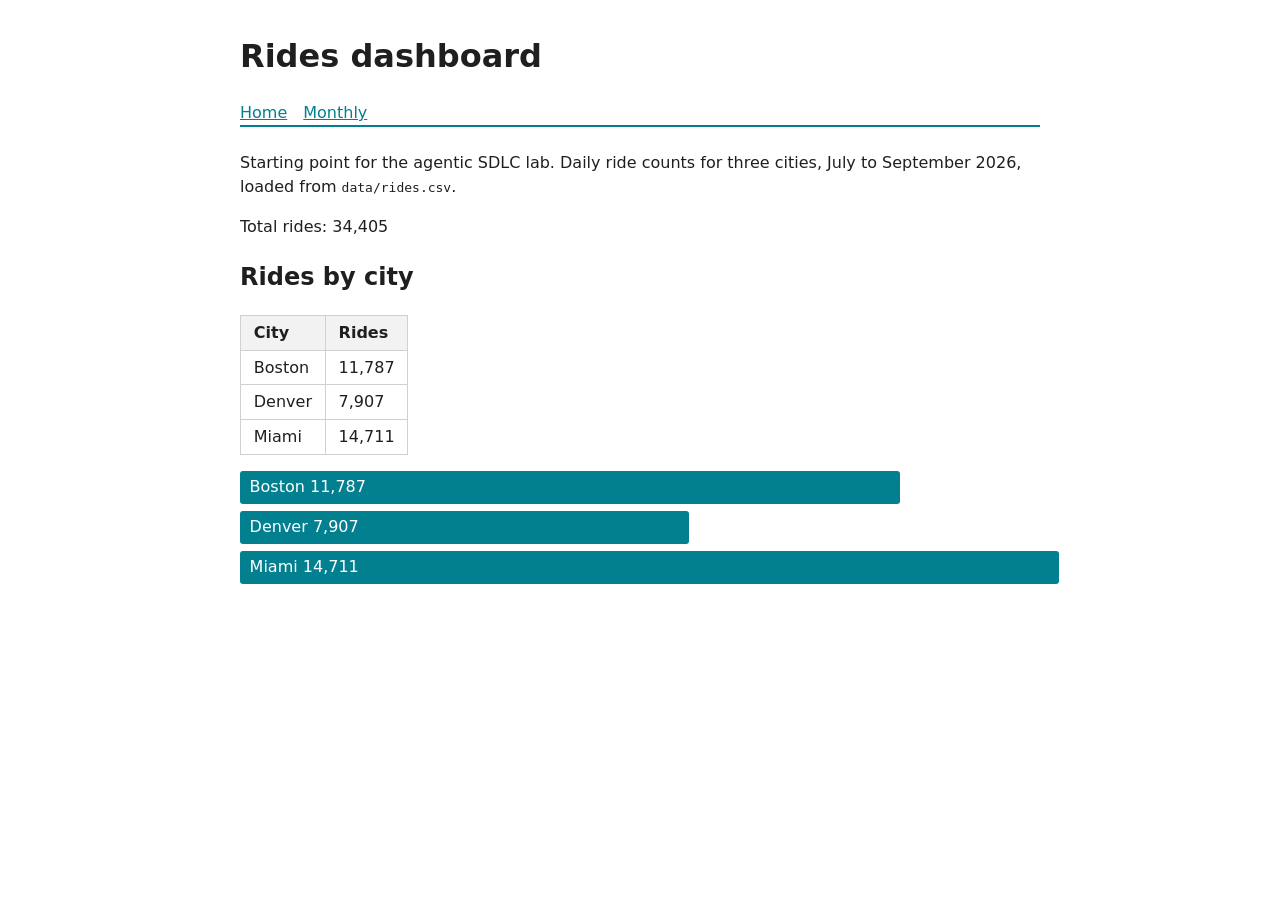
<file: site/index.html>
<!doctype html>
<html lang="en">
<head>
  <meta charset="utf-8">
  <meta name="viewport" content="width=device-width, initial-scale=1">
  <title>Rides dashboard</title>
  <link rel="stylesheet" href="./style.css">
</head>
<body>
  <header>
    <h1>Rides dashboard</h1>
    <nav><a href="./index.html">Home</a><a href="./monthly.html">Monthly</a></nav>
  </header>
  <main>
    <p>Starting point for the agentic SDLC lab. Daily ride counts for three cities, July to September 2026, loaded from <code>data/rides.csv</code>.</p>
    <p id="total" aria-live="polite">Loading data&hellip;</p>
    <section>
      <h2>Rides by city</h2>
      <table id="by-city">
        <thead><tr><th>City</th><th>Rides</th></tr></thead>
        <tbody></tbody>
      </table>
      <div id="chart" class="bars" role="img" aria-label="Bar chart of rides by city"></div>
    </section>
  </main>
  <script type="module">
    import { parseCsv } from "./src/csv.js";
    import { totalRides, ridesByCity } from "./src/stats.js";

    const response = await fetch("./data/rides.csv");
    const rows = parseCsv(await response.text());
    const byCity = ridesByCity(rows);

    document.getElementById("total").textContent =
      `Total rides: ${totalRides(rows).toLocaleString()}`;

    const tbody = document.querySelector("#by-city tbody");
    const chart = document.getElementById("chart");
    const max = Math.max(...byCity.map((d) => d.rides));
    for (const { city, rides } of byCity) {
      const tr = document.createElement("tr");
      tr.innerHTML = `<td>${city}</td><td>${rides.toLocaleString()}</td>`;
      tbody.appendChild(tr);

      const bar = document.createElement("div");
      bar.className = "bar";
      bar.style.width = `${(rides / max) * 100}%`;
      bar.textContent = `${city} ${rides.toLocaleString()}`;
      chart.appendChild(bar);
    }
  </script>
</body>
</html>
</file>
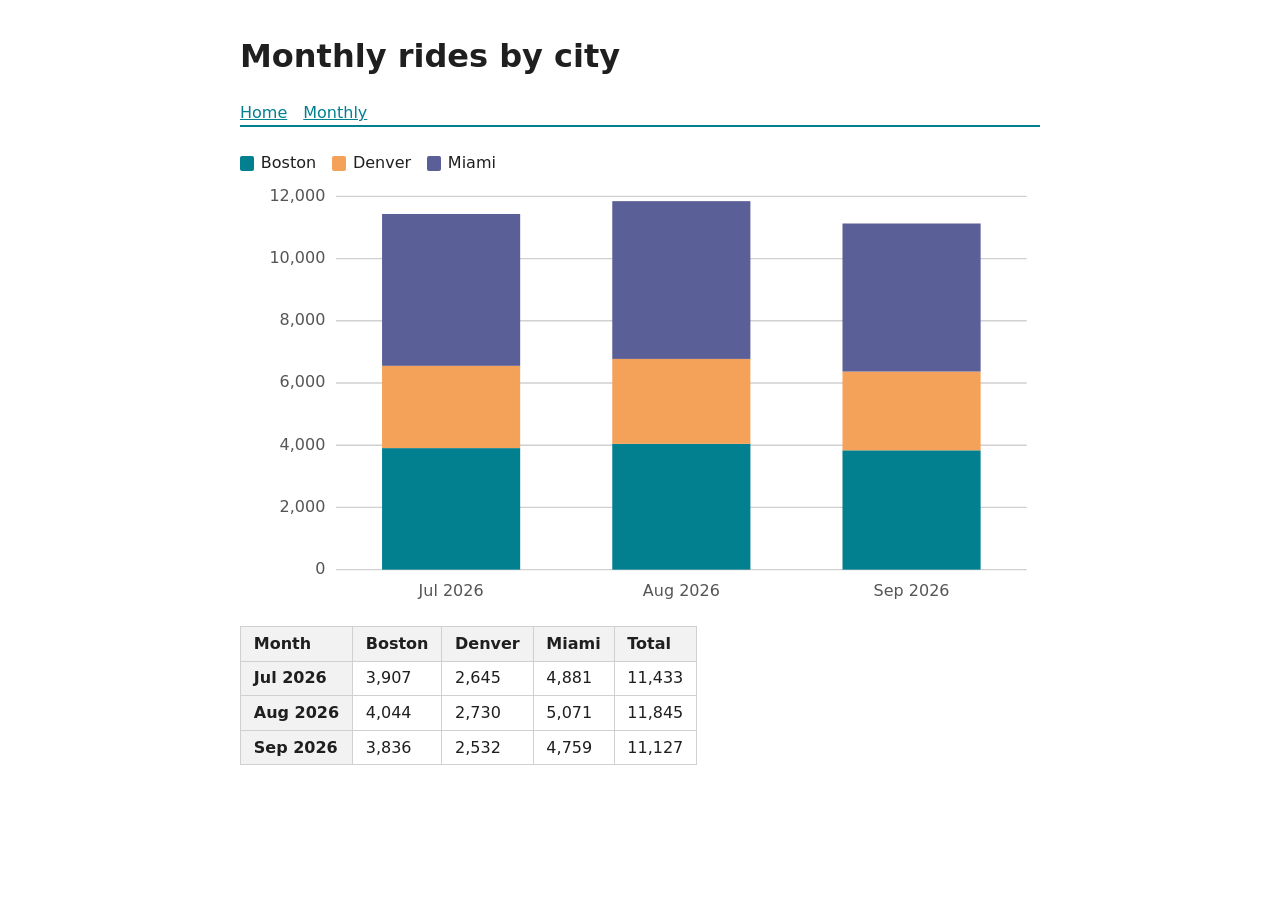
<file: site/monthly.html>
<!doctype html>
<html lang="en">
<head>
  <meta charset="utf-8">
  <meta name="viewport" content="width=device-width, initial-scale=1">
  <title>Monthly rides by city</title>
  <link rel="stylesheet" href="./style.css">
</head>
<body>
  <header>
    <h1>Monthly rides by city</h1>
    <nav><a href="./index.html">Home</a><a href="./monthly.html">Monthly</a></nav>
  </header>
  <main>
    <p id="status" aria-live="polite">Loading data&hellip;</p>
    <section>
      <ul id="legend" class="legend"></ul>
      <svg id="chart" class="stacked-chart" viewBox="0 0 600 320" role="img" aria-labelledby="chart-title">
        <title id="chart-title">Stacked bar chart of monthly rides by city</title>
      </svg>
      <table id="monthly">
        <thead><tr><th>Month</th></tr></thead>
        <tbody></tbody>
      </table>
    </section>
  </main>
  <script type="module">
    import { parseCsv } from "./src/csv.js";
    import { monthlyRidesByCity, monthLabel } from "./src/stats.js";
    import { layoutStackedBars } from "./src/chart.js";

    const status = document.getElementById("status");
    const table = document.getElementById("monthly");
    const legend = document.getElementById("legend");
    const chart = document.getElementById("chart");

    // Plot area inside the 600x320 viewBox, leaving room for axis labels.
    const margin = { top: 10, right: 10, bottom: 30, left: 72 };
    const plot = { width: 600 - margin.left - margin.right, height: 320 - margin.top - margin.bottom };
    const SERIES_COUNT = 6; // colour classes defined in style.css

    const cell = (tag, text) => {
      const el = document.createElement(tag);
      el.textContent = text;
      return el;
    };

    const svg = (tag, attrs, text) => {
      const el = document.createElementNS("http://www.w3.org/2000/svg", tag);
      for (const [name, value] of Object.entries(attrs)) el.setAttribute(name, value);
      if (text !== undefined) el.textContent = text;
      return el;
    };

    let rows;
    try {
      const response = await fetch("./data/rides.csv");
      if (!response.ok) throw new Error(`HTTP ${response.status}`);
      rows = parseCsv(await response.text());
    } catch {
      table.closest("section").remove();
      status.textContent = "Could not load ride data";
    }

    if (rows) {
      const months = monthlyRidesByCity(rows);
      const cityNames = (months[0]?.cities ?? []).map((c) => c.city);
      const seriesClass = (city) => `series-${cityNames.indexOf(city) % SERIES_COUNT}`;

      for (const city of cityNames) {
        const swatch = document.createElement("span");
        swatch.className = `swatch ${seriesClass(city)}`;
        const item = document.createElement("li");
        item.append(swatch, city);
        legend.appendChild(item);
      }

      const layout = layoutStackedBars(months, plot);
      const g = svg("g", { transform: `translate(${margin.left} ${margin.top})` });
      for (const { value, y } of layout.gridlines) {
        g.appendChild(svg("line", { class: "gridline", x1: 0, x2: plot.width, y1: y, y2: y }));
        g.appendChild(svg("text", { class: "axis-label", x: -8, y, "text-anchor": "end", "dominant-baseline": "middle" }, value.toLocaleString("en-US")));
      }
      for (const { month, x, width, segments } of layout.bars) {
        for (const segment of segments) {
          const rect = svg("rect", { class: seriesClass(segment.city), x: segment.x, y: segment.y, width: segment.width, height: segment.height });
          rect.appendChild(svg("title", {}, `${segment.city}, ${monthLabel(month)}: ${segment.rides.toLocaleString("en-US")}`));
          g.appendChild(rect);
        }
        g.appendChild(svg("text", { class: "axis-label", x: x + width / 2, y: plot.height + 20, "text-anchor": "middle" }, monthLabel(month)));
      }
      chart.appendChild(g);

      const headRow = table.querySelector("thead tr");
      for (const { city } of months[0]?.cities ?? []) headRow.appendChild(cell("th", city));
      headRow.appendChild(cell("th", "Total"));

      const tbody = table.querySelector("tbody");
      for (const { month, cities, total } of months) {
        const tr = document.createElement("tr");
        tr.appendChild(cell("th", monthLabel(month)));
        for (const { rides } of cities) tr.appendChild(cell("td", rides.toLocaleString("en-US")));
        tr.appendChild(cell("td", total.toLocaleString("en-US")));
        tbody.appendChild(tr);
      }
      status.remove();
    }
  </script>
</body>
</html>
</file>
<file: site/style.css>
:root { font-family: system-ui, sans-serif; color: #1f1f1f; background: #ffffff; }
body { max-width: 50rem; margin: 2rem auto; padding: 0 1rem; line-height: 1.5; }
header { border-bottom: 2px solid #028090; margin-bottom: 1.5rem; }
nav a { color: #028090; margin-right: 1rem; }
table { border-collapse: collapse; margin: 1rem 0; }
th, td { border: 1px solid #d0d0d0; padding: 0.3rem 0.8rem; text-align: left; }
th { background: #f2f2f2; }
.bars { display: flex; flex-direction: column; gap: 0.4rem; margin: 1rem 0; }
.bar { background: #028090; color: #ffffff; padding: 0.3rem 0.6rem; border-radius: 3px; white-space: nowrap; min-width: 6rem; }
.legend { display: flex; flex-wrap: wrap; gap: 1rem; list-style: none; padding: 0; margin: 1rem 0 0.5rem; }
.legend li { display: flex; align-items: center; gap: 0.4rem; }
.swatch { display: inline-block; width: 0.9rem; height: 0.9rem; border-radius: 2px; }
.stacked-chart { display: block; width: 100%; height: auto; }
.stacked-chart .gridline { stroke: #d0d0d0; stroke-width: 1; }
.stacked-chart .axis-label { font-size: 12px; fill: #555555; }
.series-0 { fill: #028090; background: #028090; }
.series-1 { fill: #f4a259; background: #f4a259; }
.series-2 { fill: #5b5f97; background: #5b5f97; }
.series-3 { fill: #e84855; background: #e84855; }
.series-4 { fill: #8cb369; background: #8cb369; }
.series-5 { fill: #7a4419; background: #7a4419; }
@media (max-width: 30rem) {
  th, td { padding: 0.3rem 0.4rem; }
  .stacked-chart .axis-label { font-size: 18px; }
}
</file>
